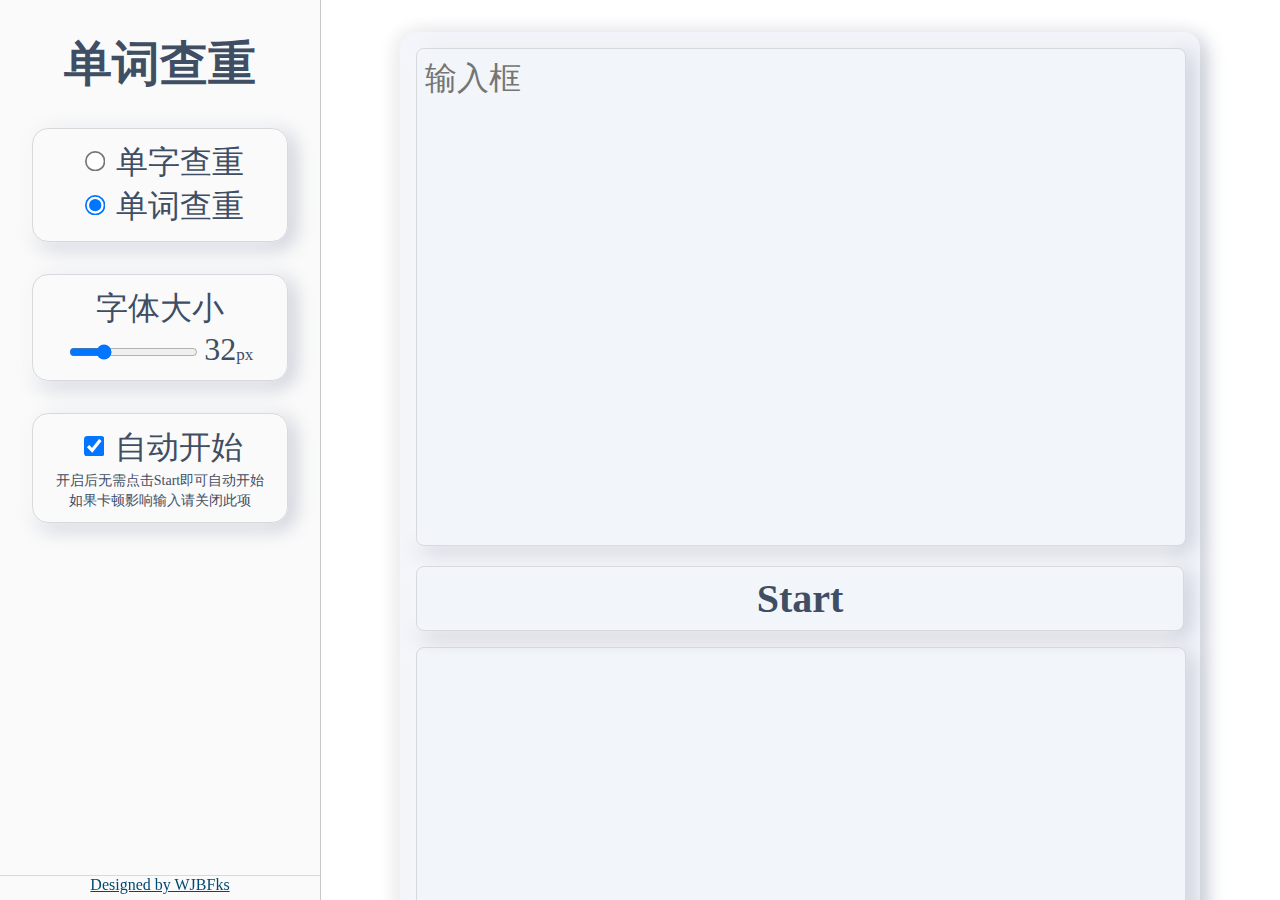
<file: index.html>
<!DOCTYPE html>
<html>
	<head>
		<meta charset="utf-8" />
		<script src="./js/jQuery/jquery-3.5.1.min.js" type="text/javascript" charset="utf-8"></script>
		<script src="./js/script.js" type="text/javascript" charset="utf-8"></script>
		<link rel="stylesheet" type="text/css" href="./css/style.css" />
		<title>字符串查重</title>
	</head>
	<body>
		<div id="sidebar">
			<table border="0" cellspacing="0" cellpadding="0">
				<tr>
					<td style="text-align: center;padding-top: 2rem;">
						<span id="headerTitleText">单词查重</span>
					</td>
				</tr>
				<tr>
					<td >
						<div class="choiceDiv" style="display: inline-block;">
							<form id="mode" method="post" name="postMode" style="font-size: 1.0625rem;">
								<input class="choiceRadio" type="radio" id="radioBity" name="radioMode" value="0" onchange="changeMode0()">
									<label class="choiceLabel" for="radioBity">单字查重</label></br>
								<input class="choiceRadio" type="radio" id="radioWorld" name="radioMode" value="1" onchange="changeMode1()" checked="checked">
									<label class="choiceLabel" for="radioWorld">单词查重</label>
							</form>
						</div>
					</td>
				</tr>
				<tr>
					<td >
						<div class="choiceDiv" style="display: inline-block;">
							<form method="post" name="postSize" style="font-size: 1.0625rem;">
								<label class="choiceLabel">字体大小</label></br>
								<input type="range" name="rangeSize" id="rangeSize" value="32" min="22" max="64" oninput="changeSize()"/>
								<span id="showSize">32</span>px
							</form>
						</div>
					</td>
				</tr>
				<tr>
					<td >
						<div class="choiceDiv" style="display: inline-block;">
							<form method="post" id="autoStartForm" name="postSize" style="font-size: 1.0625rem;">
								<input class="choiceCheck" type="checkbox" name="AutoStart" id="autoStart" checked="checked"/>
								<label class="choiceLabel" value="auto" for="autoStart">自动开始</label>
								</br><label style="font-size: 14px;font-weight: 100;">开启后无需点击Start即可自动开始</label>
								</br><label style="font-size: 14px;font-weight: 100;">如果卡顿影响输入请关闭此项</label>
							</form>
						</div>
					</td>
				</tr>
			</table>
			<div id="footer">
				<a href="https://github.com/WJBFks/StringDuplication">Designed by WJBFks</a>
			</div>
		</div>
		<div id="article">
			<div id="main">
				<table border="0" cellspacing="0" cellpadding="0">
					<tr>
						<td style="padding: 0 1rem;">
							<textarea id="inputText" rows="0" cols="0" placeholder="输入框" oninput="autoSta()"></textarea>
						</td>
					</tr>
					<tr>
						<td style="padding: 1rem;">
							<button type="button" onclick="run()">Start</button>
						</td>
					</tr>
					<tr>
						<td style="padding: 0 1rem;">
							<div id="outputText"></div>
						</td>
					</tr>
				</table>
			</div>
		</div>
	</body>
</html>
</file>
<file: css/style.css>
body,
html {
	background-color: #f1f6fa;
	color: #404e64;
}

body {
	margin: 0;
}

#main {
	border-radius: 1rem;
	margin: 2rem auto;
	background-color: #f2f5fa;
	padding: 1rem 0;
	width: 50rem;
	box-shadow: -0.3125rem 0 1.25rem #f0f0f0, 0.3125rem 0.3125rem 1.25rem #BABECC;
}

#outputText,
textarea {
	color: #404e64;
	border-radius: 0.5rem;
	padding: 0.5rem;
	height: 30rem;
	width: 47rem;
	resize: none;
	outline: none;
	background-color: #f2f5fa;
	border: #d7d9dc solid 0.0625rem;
	overflow: auto;
	box-shadow: -0.3125rem 0 1.25rem #FFF, 0.3125rem 0.3125rem 1.25rem #BABECC;
}

#outputText:hover,
textarea:hover {
	box-shadow: -0.125rem -0.125rem 0.3125rem #FFF, 0.125rem 0.125rem 0.3125rem #BABECC;
}

textarea:focus {
	box-shadow: inset 0.0625rem 0.0625rem 0.125rem #BABECC, inset -0.0625rem -0.0625rem 0.125rem #FFF;
}

button:active {
	box-shadow: inset 0.0625rem 0.0625rem 0.125rem #BABECC, inset -0.0625rem -0.0625rem 0.125rem #FFF;
}

span,
textarea {
	font-size: 2rem;
	font-family: "等线";
}

button {
	color: #404e64;
	border: #d7d9dc solid 0.0625rem;
	font-size: 2.5rem;
	font-weight: 800;
	font-family: "等线";
	background-color: #f2f5fa;
	border-radius: 0.5rem;
	padding: 0.5rem;
	width: 48rem;
	outline: none;
	box-shadow: -0.3125rem 0 1.25rem #FFF, 0.3125rem 0.3125rem 1.25rem #BABECC;
}

button:hover {
	box-shadow: -0.125rem -0.125rem 0.3125rem #FFF, 0.125rem 0.125rem 0.3125rem #BABECC;
}

button:active {
	box-shadow: inset 0.0625rem 0.0625rem 0.125rem #BABECC, inset -0.0625rem -0.0625rem 0.125rem #FFF;
}

#footer {
	text-align: center;
	left: 0;
	bottom: 0;
	height: 1.5rem;
	width: 20rem;
	border-top: #d7d9dc solid 0.0625rem;
	position: fixed;
}

#headerTitleText {
	color: #404e64;
	font-family: "微软雅黑";
	font-family: "黑体";
	font-family: "等线";
	font-weight: 900;
	font-size: 3rem;
}

.choiceDiv {
	border: #d7d9dc solid 0.0625rem;
	width: 16rem;
	margin: 2rem;
	border-radius: 1rem;
	text-align: center;
	padding: 0.75rem 0;
	box-shadow: -0.3125rem 0 1.25rem #FFF, 0.3125rem 0.3125rem 1.25rem #BABECC;
	left: 2rem;
	top: 0.5rem;
	box-sizing: border-box;
	margin-bottom: 0;
}

.choiceDiv:hover {
	box-shadow: -0.125rem -0.125rem 0.3125rem #FFF, 0.125rem 0.125rem 0.3125rem #BABECC;
}

a {
	color: #004974;
}

a:hover {
	color: #66ccff;
}

#sidebar {
	position: fixed;
	left: 0;
	top: 0;
	bottom: 0;

	border-right: #c8c8c8 solid 0.0625rem;
	background-color: #fafafa;
	width: 20rem;
	z-index: 100;
}

#article {
	position: fixed;
	right: 0;
	top: 0;
	bottom: 0;
	left: 20rem;

	background-color: #ffffff;
	overflow: auto;
}

.choiceLabel {
	font-size: 2rem;
}

.choiceRadio,
.choiceCheck {
	zoom: 1.7;
}

::-webkit-scrollbar {
	width: 0.3125rem;
	height: 0.3125rem;
	background-color: #EBECF0;
}

::-webkit-scrollbar-thumb {
	border-radius: 6.25rem;
	background-color: #8aa0b3;
}
</file>
